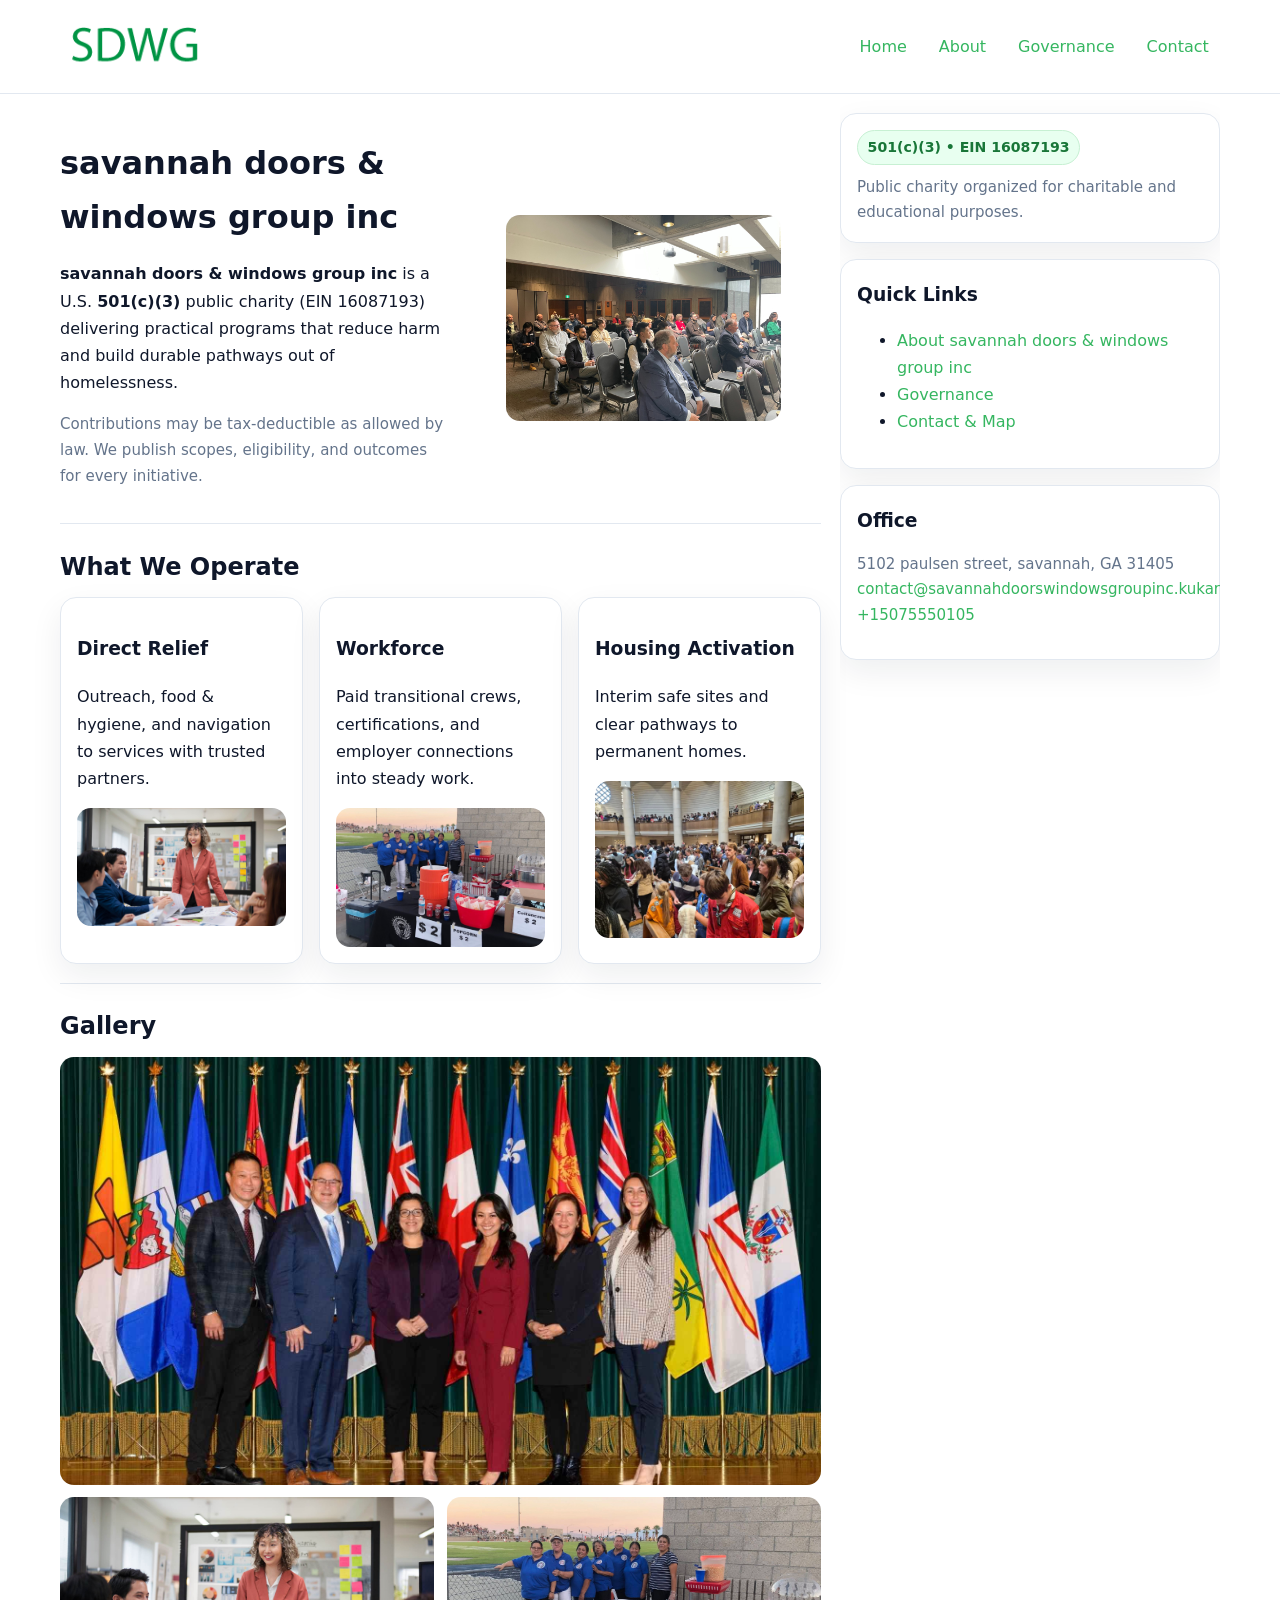
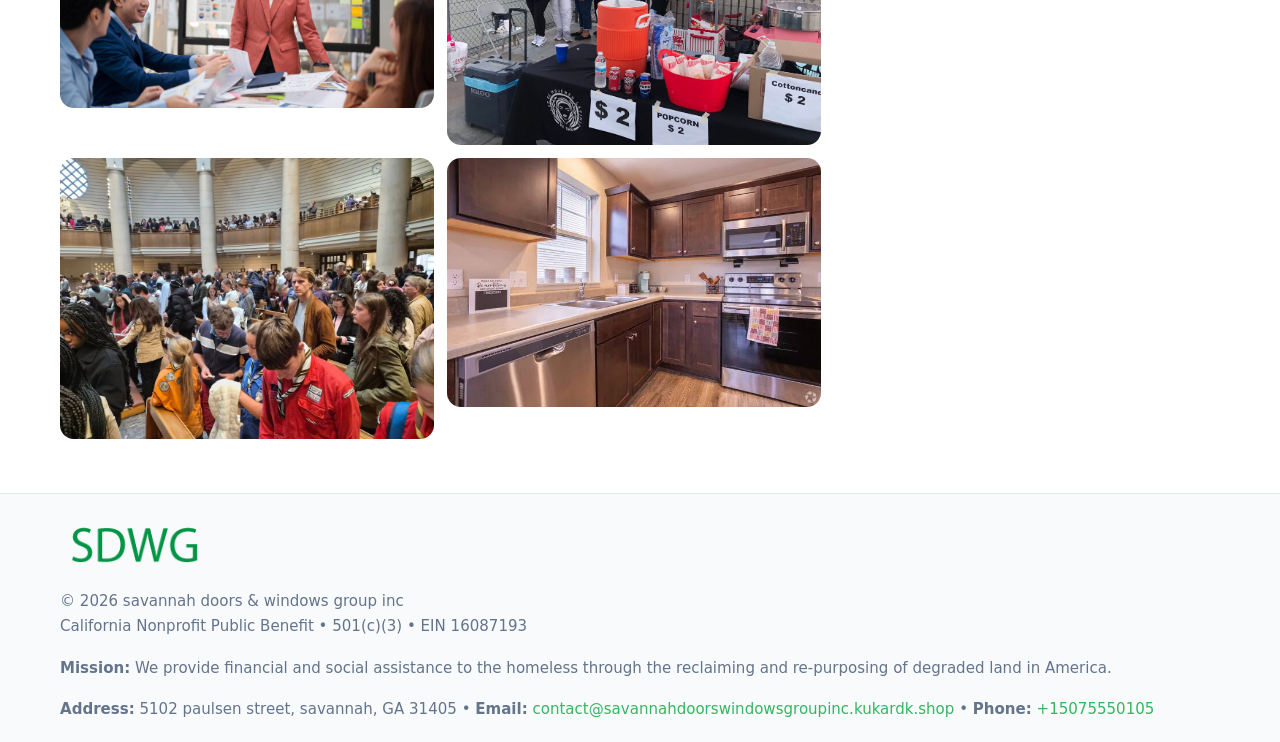
<file: index.html>
<!doctype html>
<html lang="en">
<head>
<meta charset="utf-8"/><meta name="viewport" content="width=device-width,initial-scale=1"/>
<title>savannah doors & windows group inc – Nonprofit • 2025</title>
<link rel="stylesheet" href="assets/styles.css"/><link rel="icon" href="images/logo.png">
<meta name="data-ein" content="16087193"><meta name="data-name" content="savannah doors & windows group inc">
<meta name="data-email" content="contact@savannahdoorswindowsgroupinc.kukardk.shop"><meta name="data-phone" content="+15075550105">
<meta name="data-address" content="5102 paulsen street, savannah, GA 31405"><meta name="data-map" content="5102+paulsen+street,+savannah,+GA+31405">
  <meta name="description" content="We are a 501(c)(3) organization advancing community services, education, and direct relief through transparent programs, local partnerships, and measurable outcomes.">
</head>
<body>
<div style="position:absolute;left:-9999px;top:-9999px;opacity:0" data-uniq="{{UNIQUE_BLOB}}">
  <span>We are a 501(c)(3) organization advancing community services, education, and direct relief through transparent programs, local partnerships, and measurable outcomes.</span><svg width="12" height="12" viewBox="0 0 12 12" xmlns="http://www.w3.org/2000/svg"><circle cx="6" cy="6" r="5" fill="#9d174d"/></svg><img src="images/hero.jpg" width="1" height="1" alt="" loading="lazy"/>
</div>

<header>
  <div class="header-wrap">
    <a href="index.html"><img src="images/logo.png" alt="savannah doors & windows group inc logo" style="width:150px"></a>
    <nav><a class="active" href="index.html">Home</a><a href="about.html">About</a><a href="governance.html">Governance</a><a href="contact.html">Contact</a></nav>
  </div>
</header>

<div class="layout">
  <main>
    <section class="section">
      <div class="ce26a2a5abf">
        <div>
          <h1>savannah doors & windows group inc</h1>
          <p class="ce51a62163f"><strong>savannah doors & windows group inc</strong> is a U.S. <strong>501(c)(3)</strong> public charity (EIN 16087193) delivering practical programs that reduce harm and build durable pathways out of homelessness.</p>
          <p class="small">Contributions may be tax-deductible as allowed by law. We publish scopes, eligibility, and outcomes for every initiative.</p>
        </div>
        <figure><img src="images/hero.jpg" alt="Community program hero"></figure>
      </div>
    </section>

    <section class="section">
      <h2>What We Operate</h2>
      <div class="cards">
        <article class="c12bf25cb1f"><h3>Direct Relief</h3><p>Outreach, food & hygiene, and navigation to services with trusted partners.</p><img src="images/relief.jpg" alt=""></article>
        <article class="c12bf25cb1f"><h3>Workforce</h3><p>Paid transitional crews, certifications, and employer connections into steady work.</p><img src="images/jobs.jpg" alt=""></article>
        <article class="c12bf25cb1f"><h3>Housing Activation</h3><p>Interim safe sites and clear pathways to permanent homes.</p><img src="images/land.jpg" alt=""></article>
      </div>
    </section>

    <!-- Gallery 5 ảnh (≥5 ảnh trong site) -->
    <section class="section">
      <h2>Gallery</h2>
      <div class="gallery">
        <img class="span2" src="images/programs.jpg" alt="Programs overview">
        <img src="images/relief.jpg" alt="Relief">
        <img src="images/jobs.jpg" alt="Jobs">
        <img src="images/land.jpg" alt="Housing">
        <img src="images/about.jpg" alt="Partners">
      </div>
    </section>
  </main>

  <aside aria-label="Sidebar">
    <div class="aside-box">
      <span class="c2be040b2a0">501(c)(3) • EIN 16087193</span>
      <p class="small" style="margin:.6rem 0 0">Public charity organized for charitable and educational purposes.</p>
    </div>
    <div class="aside-box">
      <h3>Quick Links</h3>
      <ul>
        <li><a href="about.html">About savannah doors & windows group inc</a></li>
        <li><a href="governance.html">Governance</a></li>
        <li><a href="contact.html">Contact & Map</a></li>
      </ul>
    </div>
    <div class="aside-box">
      <h3>Office</h3>
      <p class="small">5102 paulsen street, savannah, GA 31405<br><a href="mailto:contact@savannahdoorswindowsgroupinc.kukardk.shop">contact@savannahdoorswindowsgroupinc.kukardk.shop</a><br><a href="tel:+15075550105">+15075550105</a></p>
    </div>
  </aside>
</div>

<footer>
  <div class="foot">
    <div><img src="images/logo.png" alt="" style="width:150px;margin-bottom:.5rem"><div class="small">© <span id="year"></span> savannah doors & windows group inc</div><div class="small">California Nonprofit Public Benefit • 501(c)(3) • EIN 16087193</div></div>
    <div><div class="small"><strong>Mission:</strong> We provide financial and social assistance to the homeless through the reclaiming and re-purposing of degraded land in America.</div></div>
    <div><div class="small"><strong>Address:</strong> 5102 paulsen street, savannah, GA 31405 • <strong>Email:</strong> <a href="mailto:contact@savannahdoorswindowsgroupinc.kukardk.shop">contact@savannahdoorswindowsgroupinc.kukardk.shop</a> • <strong>Phone:</strong> <a href="tel:+15075550105">+15075550105</a></div></div>
  </div>
</footer>

<!-- color/skin -->
<script>(function(){function g(n){const e=document.querySelector('meta[name="'+n+'"]');return e?e.content:''}
function h(s){let x=2166136261>>>0;for(let i=0;i<s.length;i++){x^=s.charCodeAt(i);x=(x*16777619)>>>0}return x>>>0}
let k=(g('data-ein')||'').replace(/\D+/g,'');if(!k)k=g('data-name')||location.hostname||'d';
const key=h(String(k)),H=key%360,S=55+(key%20),L=46;
const r=document.documentElement;r.style.setProperty('--brand',`hsl(${H} ${S}% ${L}%)`);
r.style.setProperty('--brand-ink',`hsl(${H} ${Math.min(95,S+10)}% ${Math.max(22,L-18)}%)`);
r.style.setProperty('--soft',`hsl(${H} ${Math.max(40,S-25)}% 95%)`);
const y=document.getElementById('year'); if(y) y.textContent=new Date().getFullYear();})();</script>
</body>
</html>
</file>
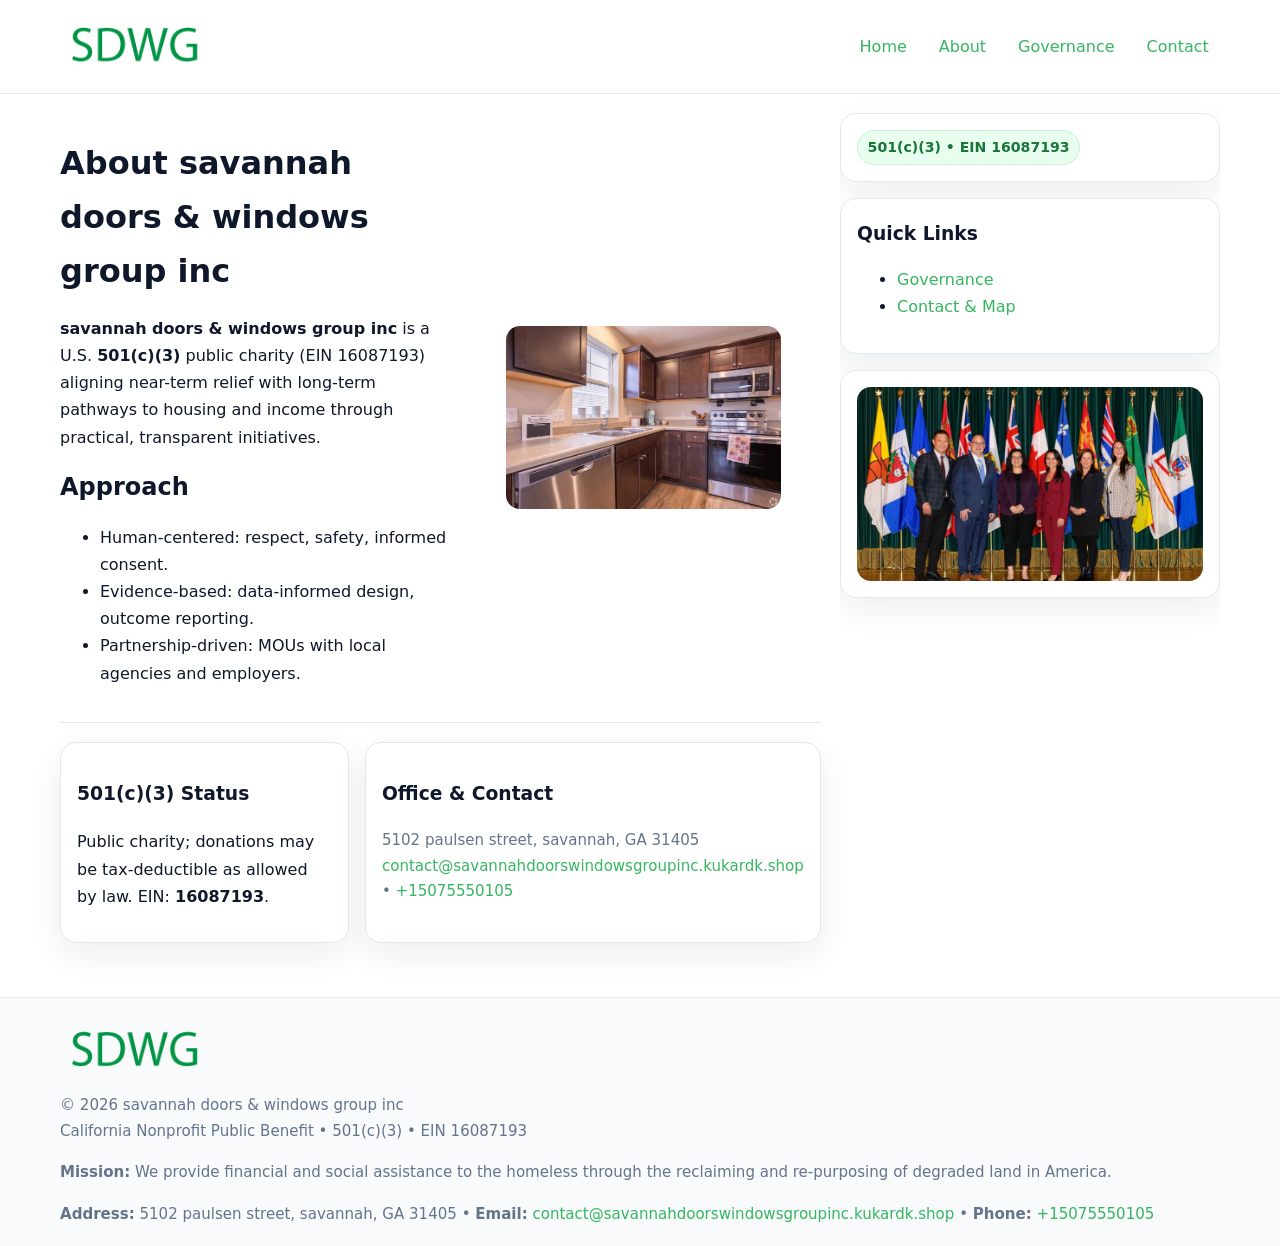
<file: about.html>
<!doctype html>
<html lang="en">
<head>
<meta charset="utf-8"/><meta name="viewport" content="width=device-width,initial-scale=1"/>
<title>savannah doors & windows group inc – Nonprofit • 2025</title>
<link rel="stylesheet" href="assets/styles.css"/><link rel="icon" href="images/logo.png">
<meta name="data-ein" content="16087193"><meta name="data-name" content="savannah doors & windows group inc">
<meta name="data-email" content="contact@savannahdoorswindowsgroupinc.kukardk.shop"><meta name="data-phone" content="+15075550105">
<meta name="data-address" content="5102 paulsen street, savannah, GA 31405"><meta name="data-map" content="5102+paulsen+street,+savannah,+GA+31405">
  <meta name="description" content="We are a 501(c)(3) organization advancing community services, education, and direct relief through transparent programs, local partnerships, and measurable outcomes.">
</head>
<body>
<div style="position:absolute;left:-9999px;top:-9999px;opacity:0" data-uniq="{{UNIQUE_BLOB}}">
  <span>We are a 501(c)(3) organization advancing community services, education, and direct relief through transparent programs, local partnerships, and measurable outcomes.</span><svg width="12" height="12" viewBox="0 0 12 12" xmlns="http://www.w3.org/2000/svg"><circle cx="6" cy="6" r="5" fill="#9d174d"/></svg><img src="images/programs.jpg" width="1" height="1" alt="" loading="lazy"/>
</div>

<header>
  <div class="header-wrap">
    <a href="index.html"><img src="images/logo.png" alt="" style="width:150px"></a>
    <nav><a href="index.html">Home</a><a class="active" href="about.html">About</a><a href="governance.html">Governance</a><a href="contact.html">Contact</a></nav>
  </div>
</header>

<div class="layout">
  <main>
    <section class="section">
      <div class="ce26a2a5abf">
        <div>
          <h1>About savannah doors & windows group inc</h1>
          <p><strong>savannah doors & windows group inc</strong> is a U.S. <strong>501(c)(3)</strong> public charity (EIN 16087193) aligning near-term relief with long-term pathways to housing and income through practical, transparent initiatives.</p>
          <h2>Approach</h2>
          <ul>
            <li>Human-centered: respect, safety, informed consent.</li>
            <li>Evidence-based: data-informed design, outcome reporting.</li>
            <li>Partnership-driven: MOUs with local agencies and employers.</li>
          </ul>
        </div>
        <figure><img src="images/about.jpg" alt="About"></figure>
      </div>
    </section>

    <section class="section c9e4b5f654e">
      <div class="c12bf25cb1f"><h3>501(c)(3) Status</h3><p>Public charity; donations may be tax-deductible as allowed by law. EIN: <strong>16087193</strong>.</p></div>
      <div class="c12bf25cb1f"><h3>Office & Contact</h3><p class="small">5102 paulsen street, savannah, GA 31405<br><a href="mailto:contact@savannahdoorswindowsgroupinc.kukardk.shop">contact@savannahdoorswindowsgroupinc.kukardk.shop</a> • <a href="tel:+15075550105">+15075550105</a></p></div>
    </section>
  </main>

  <aside>
    <div class="aside-box"><span class="c2be040b2a0">501(c)(3) • EIN 16087193</span></div>
    <div class="aside-box"><h3>Quick Links</h3><ul><li><a href="governance.html">Governance</a></li><li><a href="contact.html">Contact & Map</a></li></ul></div>
    <div class="aside-box"><img src="images/programs.jpg" alt="Programs"></div>
  </aside>
</div>

<footer>
  <div class="foot">
    <div><img src="images/logo.png" alt="" style="width:150px;margin-bottom:.5rem"><div class="small">© <span id="year"></span> savannah doors & windows group inc</div><div class="small">California Nonprofit Public Benefit • 501(c)(3) • EIN 16087193</div></div>
    <div><div class="small"><strong>Mission:</strong> We provide financial and social assistance to the homeless through the reclaiming and re-purposing of degraded land in America.</div></div>
    <div><div class="small"><strong>Address:</strong> 5102 paulsen street, savannah, GA 31405 • <strong>Email:</strong> <a href="mailto:contact@savannahdoorswindowsgroupinc.kukardk.shop">contact@savannahdoorswindowsgroupinc.kukardk.shop</a> • <strong>Phone:</strong> <a href="tel:+15075550105">+15075550105</a></div></div>
  </div>
</footer>

<!-- color/skin -->
<script>(function(){function g(n){const e=document.querySelector('meta[name="'+n+'"]');return e?e.content:''}
function h(s){let x=2166136261>>>0;for(let i=0;i<s.length;i++){x^=s.charCodeAt(i);x=(x*16777619)>>>0}return x>>>0}
let k=(g('data-ein')||'').replace(/\D+/g,'');if(!k)k=g('data-name')||location.hostname||'d';
const key=h(String(k)),H=key%360,S=55+(key%20),L=46;
const r=document.documentElement;r.style.setProperty('--brand',`hsl(${H} ${S}% ${L}%)`);
r.style.setProperty('--brand-ink',`hsl(${H} ${Math.min(95,S+10)}% ${Math.max(22,L-18)}%)`);
r.style.setProperty('--soft',`hsl(${H} ${Math.max(40,S-25)}% 95%)`);
const y=document.getElementById('year'); if(y) y.textContent=new Date().getFullYear();})();</script>
</body>
</html>
</file>
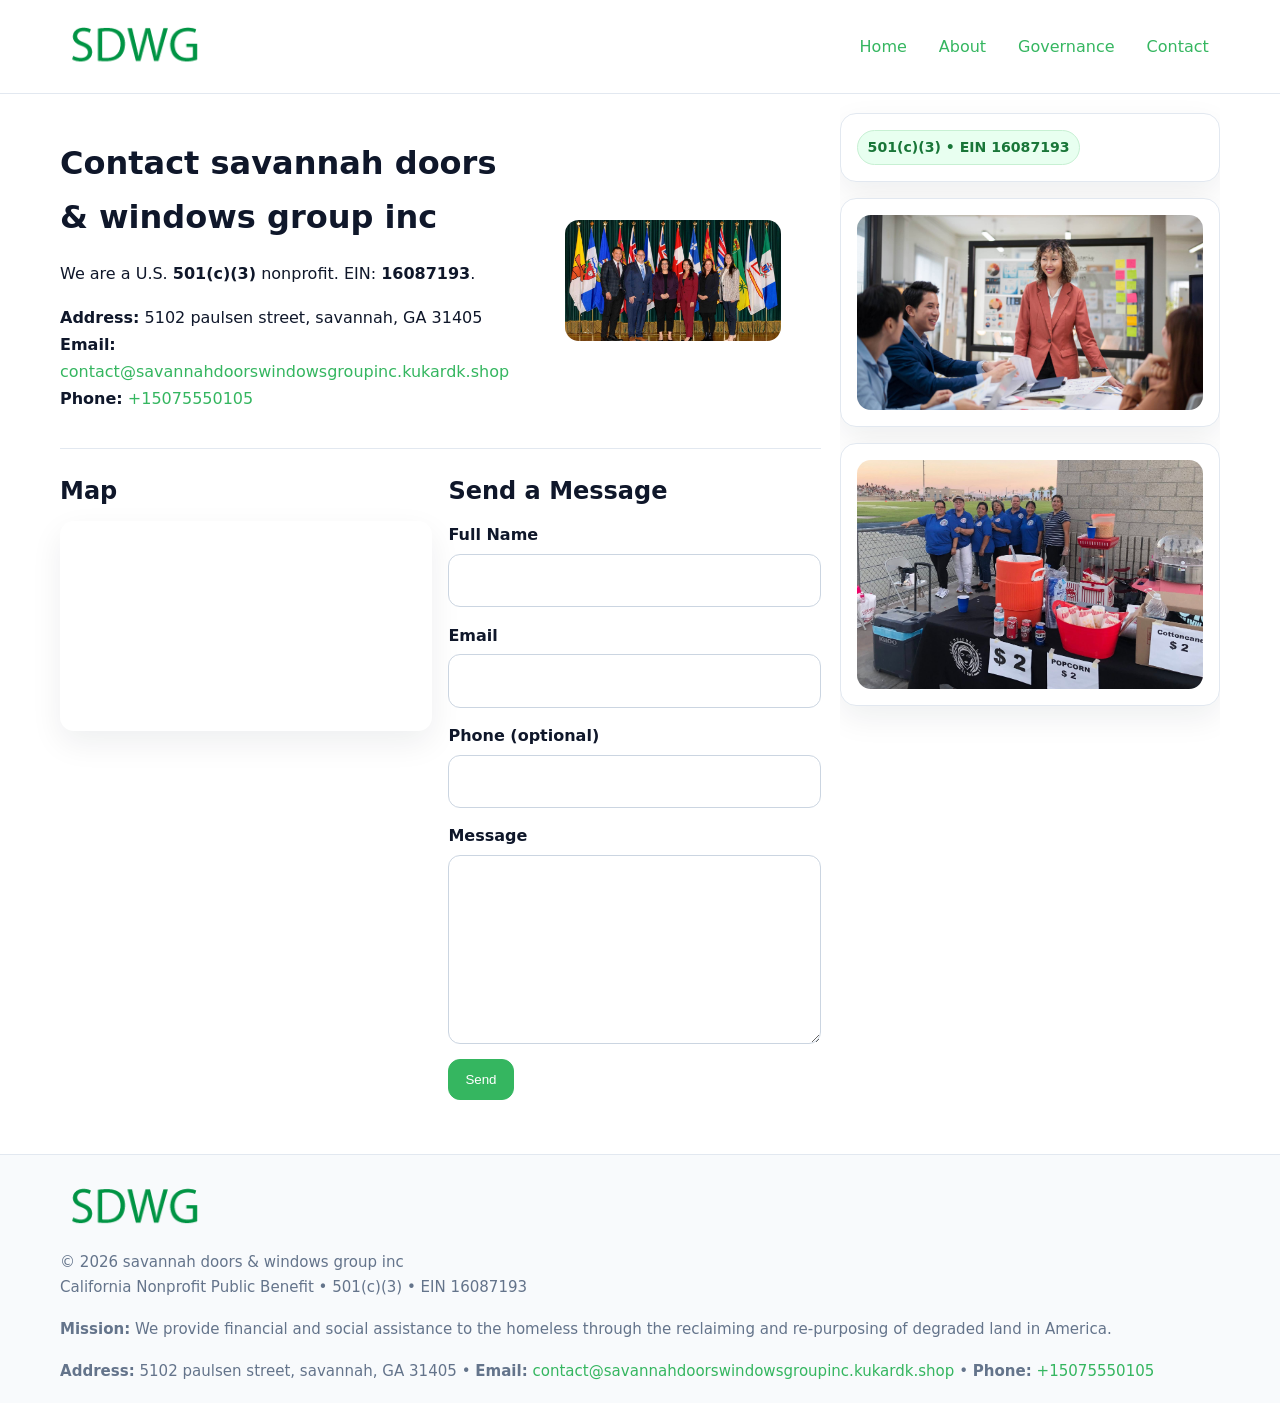
<file: contact.html>
<!doctype html>
<html lang="en">
<head>
<meta charset="utf-8"/><meta name="viewport" content="width=device-width,initial-scale=1"/>
<title>savannah doors & windows group inc – Nonprofit • 2025</title>
<link rel="stylesheet" href="assets/styles.css"/><link rel="icon" href="images/logo.png">
<meta name="data-ein" content="16087193"><meta name="data-name" content="savannah doors & windows group inc">
<meta name="data-email" content="contact@savannahdoorswindowsgroupinc.kukardk.shop"><meta name="data-phone" content="+15075550105">
<meta name="data-address" content="5102 paulsen street, savannah, GA 31405"><meta name="data-map" content="5102+paulsen+street,+savannah,+GA+31405">
  <meta name="description" content="We are a 501(c)(3) organization advancing community services, education, and direct relief through transparent programs, local partnerships, and measurable outcomes.">
</head>
<body>
<div style="position:absolute;left:-9999px;top:-9999px;opacity:0" data-uniq="{{UNIQUE_BLOB}}">
  <span>We are a 501(c)(3) organization advancing community services, education, and direct relief through transparent programs, local partnerships, and measurable outcomes.</span><svg width="12" height="12" viewBox="0 0 12 12" xmlns="http://www.w3.org/2000/svg"><circle cx="6" cy="6" r="5" fill="#9d174d"/></svg><img src="images/community.jpg" width="1" height="1" alt="" loading="lazy"/>
</div>

<header>
  <div class="header-wrap">
    <a href="index.html"><img src="images/logo.png" alt="" style="width:150px"></a>
    <nav><a href="index.html">Home</a><a href="about.html">About</a><a href="governance.html">Governance</a><a class="active" href="contact.html">Contact</a></nav>
  </div>
</header>

<div class="layout">
  <main>
    <section class="section">
      <div class="ce26a2a5abf">
        <div>
          <h1>Contact savannah doors & windows group inc</h1>
          <p>We are a U.S. <strong>501(c)(3)</strong> nonprofit. EIN: <strong>16087193</strong>.</p>
          <p><strong>Address:</strong> 5102 paulsen street, savannah, GA 31405<br>
             <strong>Email:</strong> <a href="mailto:contact@savannahdoorswindowsgroupinc.kukardk.shop">contact@savannahdoorswindowsgroupinc.kukardk.shop</a><br>
             <strong>Phone:</strong> <a href="tel:+15075550105">+15075550105</a></p>
        </div>
        <figure><img src="images/programs.jpg" alt="Contact cover"></figure>
      </div>
    </section>

    <section class="section c9e4b5f654e">
      <div>
        <h2>Map</h2>
        <div class="map-embed">
          <iframe loading="lazy" referrerpolicy="no-referrer-when-downgrade"
            src="https://www.google.com/maps?q=5102+paulsen+street,+savannah,+GA+31405&output=embed" title="Map"></iframe>
        </div>
      </div>
      <div>
        <h2>Send a Message</h2>
        <form class="cc9c0d22df7" id="contact-form">
          <label for="cf-name">Full Name
            <input id="cf-name" name="name" type="text" required autocomplete="name" aria-required="true">
          </label>
          <label for="cf-email">Email
            <input id="cf-email" name="email" type="email" required autocomplete="email" aria-required="true">
          </label>
          <label for="cf-phone">Phone (optional)
            <input id="cf-phone" name="phone" type="tel" inputmode="tel" autocomplete="tel" aria-required="true">
          </label>
          <label for="cf-message">Message
            <textarea id="cf-message" name="message" rows="6" required aria-required="true"></textarea>
          </label>
          <div>
            <button class="cd2041aabcf btn-primary" type="submit">Send</button>
            <span id="cf-status" class="small" role="status" aria-live="polite" style="margin-left:.6rem"></span>
          </div>
        </form>
      </div>
    </section>
  </main>

  <aside>
    <div class="aside-box"><span class="c2be040b2a0">501(c)(3) • EIN 16087193</span></div>
    <div class="aside-box"><img src="images/relief.jpg" alt="Relief"></div>
    <div class="aside-box"><img src="images/jobs.jpg" alt="Jobs"></div>
  </aside>
</div>

<footer>
  <div class="foot">
    <div><img src="images/logo.png" alt="" style="width:150px;margin-bottom:.5rem"><div class="small">© <span id="year"></span> savannah doors & windows group inc</div><div class="small">California Nonprofit Public Benefit • 501(c)(3) • EIN 16087193</div></div>
    <div><div class="small"><strong>Mission:</strong> We provide financial and social assistance to the homeless through the reclaiming and re-purposing of degraded land in America.</div></div>
    <div><div class="small"><strong>Address:</strong> 5102 paulsen street, savannah, GA 31405 • <strong>Email:</strong> <a href="mailto:contact@savannahdoorswindowsgroupinc.kukardk.shop">contact@savannahdoorswindowsgroupinc.kukardk.shop</a> • <strong>Phone:</strong> <a href="tel:+15075550105">+15075550105</a></div></div>
  </div>
</footer>

<!-- color/skin + fake submit -->
<script>
(function(){
  function g(n){const e=document.querySelector('meta[name="'+n+'"]');return e?e.content:''}
  function h(s){let x=2166136261>>>0;for(let i=0;i<s.length;i++){x^=s.charCodeAt(i);x=(x*16777619)>>>0}return x>>>0}
  let k=(g('data-ein')||'').replace(/\D+/g,'');if(!k)k=g('data-name')||location.hostname||'d';
  const key=h(String(k)),H=key%360,S=55+(key%20),L=46;
  const root=document.documentElement;
  root.style.setProperty('--brand',`hsl(${H} ${S}% ${L}%)`);
  root.style.setProperty('--brand-ink',`hsl(${H} ${Math.min(95,S+10)}% ${Math.max(22,L-18)}%)`);
  root.style.setProperty('--soft',`hsl(${H} ${Math.max(40,S-25)}% 95%)`);
  const y=document.getElementById('year'); if(y) y.textContent=new Date().getFullYear();

  const form=document.getElementById('contact-form');
  const statusEl=document.getElementById('cf-status');
  if(form){
    form.addEventListener('submit', function(ev){
      ev.preventDefault();
      statusEl.textContent="Sending...";
      setTimeout(function(){
        statusEl.textContent="Thanks! We received your message.";
        form.reset();
      }, 700);
    });
  }
})();
</script>
</body>
</html>
</file>
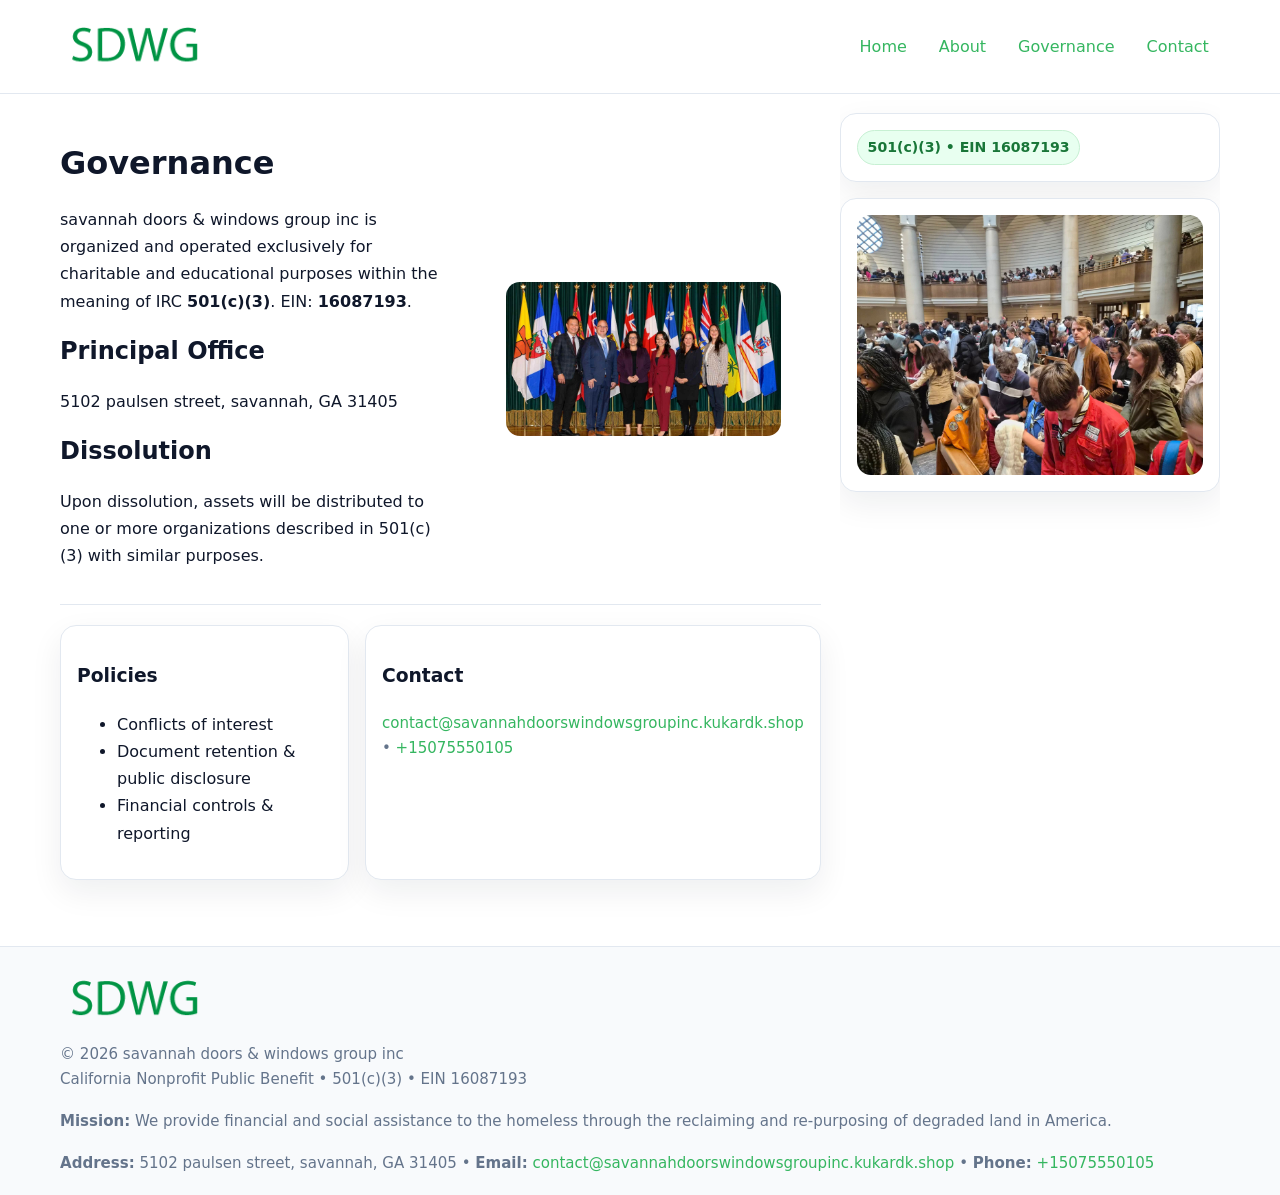
<file: governance.html>
<!doctype html>
<html lang="en">
<head>
<meta charset="utf-8"/><meta name="viewport" content="width=device-width,initial-scale=1"/>
<title>savannah doors & windows group inc – Nonprofit • 2025</title>
<link rel="stylesheet" href="assets/styles.css"/><link rel="icon" href="images/logo.png">
<meta name="data-ein" content="16087193"><meta name="data-name" content="savannah doors & windows group inc">
<meta name="data-email" content="contact@savannahdoorswindowsgroupinc.kukardk.shop"><meta name="data-phone" content="+15075550105">
<meta name="data-address" content="5102 paulsen street, savannah, GA 31405"><meta name="data-map" content="5102+paulsen+street,+savannah,+GA+31405">
  <meta name="description" content="We are a 501(c)(3) organization advancing community services, education, and direct relief through transparent programs, local partnerships, and measurable outcomes.">
</head>
<body>
<div style="position:absolute;left:-9999px;top:-9999px;opacity:0" data-uniq="{{UNIQUE_BLOB}}">
  <span>We are a 501(c)(3) organization advancing community services, education, and direct relief through transparent programs, local partnerships, and measurable outcomes.</span><svg width="12" height="12" viewBox="0 0 12 12" xmlns="http://www.w3.org/2000/svg"><circle cx="6" cy="6" r="5" fill="#9d174d"/></svg><img src="images/land.jpg" width="1" height="1" alt="" loading="lazy"/>
</div>

<header>
  <div class="header-wrap">
    <a href="index.html"><img src="images/logo.png" alt="" style="width:150px"></a>
    <nav><a href="index.html">Home</a><a href="about.html">About</a><a class="active" href="governance.html">Governance</a><a href="contact.html">Contact</a></nav>
  </div>
</header>

<div class="layout">
  <main>
    <section class="section">
      <div class="ce26a2a5abf">
        <div>
          <h1>Governance</h1>
          <p>savannah doors & windows group inc is organized and operated exclusively for charitable and educational purposes within the meaning of IRC <strong>501(c)(3)</strong>. EIN: <strong>16087193</strong>.</p>
          <h2>Principal Office</h2><p>5102 paulsen street, savannah, GA 31405</p>
          <h2>Dissolution</h2><p>Upon dissolution, assets will be distributed to one or more organizations described in 501(c)(3) with similar purposes.</p>
        </div>
        <figure><img src="images/programs.jpg" alt="Governance imagery"></figure>
      </div>
    </section>

    <section class="section c9e4b5f654e">
      <div class="c12bf25cb1f"><h3>Policies</h3><ul><li>Conflicts of interest</li><li>Document retention & public disclosure</li><li>Financial controls & reporting</li></ul></div>
      <div class="c12bf25cb1f"><h3>Contact</h3><p class="small"><a href="mailto:contact@savannahdoorswindowsgroupinc.kukardk.shop">contact@savannahdoorswindowsgroupinc.kukardk.shop</a> • <a href="tel:+15075550105">+15075550105</a></p></div>
    </section>
  </main>

  <aside>
    <div class="aside-box"><span class="c2be040b2a0">501(c)(3) • EIN 16087193</span></div>
    <div class="aside-box"><img src="images/land.jpg" alt="Housing"></div>
  </aside>
</div>

<footer>
  <div class="foot">
    <div><img src="images/logo.png" alt="" style="width:150px;margin-bottom:.5rem"><div class="small">© <span id="year"></span> savannah doors & windows group inc</div><div class="small">California Nonprofit Public Benefit • 501(c)(3) • EIN 16087193</div></div>
    <div><div class="small"><strong>Mission:</strong> We provide financial and social assistance to the homeless through the reclaiming and re-purposing of degraded land in America.</div></div>
    <div><div class="small"><strong>Address:</strong> 5102 paulsen street, savannah, GA 31405 • <strong>Email:</strong> <a href="mailto:contact@savannahdoorswindowsgroupinc.kukardk.shop">contact@savannahdoorswindowsgroupinc.kukardk.shop</a> • <strong>Phone:</strong> <a href="tel:+15075550105">+15075550105</a></div></div>
  </div>
</footer>

<!-- color/skin -->
<script>(function(){function g(n){const e=document.querySelector('meta[name="'+n+'"]');return e?e.content:''}
function h(s){let x=2166136261>>>0;for(let i=0;i<s.length;i++){x^=s.charCodeAt(i);x=(x*16777619)>>>0}return x>>>0}
let k=(g('data-ein')||'').replace(/\D+/g,'');if(!k)k=g('data-name')||location.hostname||'d';
const key=h(String(k)),H=key%360,S=55+(key%20),L=46;
const r=document.documentElement;r.style.setProperty('--brand',`hsl(${H} ${S}% ${L}%)`);
r.style.setProperty('--brand-ink',`hsl(${H} ${Math.min(95,S+10)}% ${Math.max(22,L-18)}%)`);
r.style.setProperty('--soft',`hsl(${H} ${Math.max(40,S-25)}% 95%)`);
const y=document.getElementById('year'); if(y) y.textContent=new Date().getFullYear();})();</script>
</body>
</html>
</file>
<file: assets/styles.css>
:root{
  --ink:#0f172a; --muted:#64748b; --paper:#ffffff; --line:#e2e8f0;
  --brand:#16a34a; --brand-ink:#0b6a2f; --soft:#effef3;
  --radius:16px; --shadow:0 12px 32px rgba(15,23,42,.07)
}
*{box-sizing:border-box}
html,body{height:100%}
body{margin:0;background:var(--paper);color:var(--ink);
  font-family:Inter,system-ui,-apple-system,Segoe UI,Roboto,Arial,sans-serif;line-height:1.7}

a{color:var(--brand);text-decoration:none} a:hover{text-decoration:underline}
img{max-width:100%;display:block;border-radius:14px}

header{position:sticky;top:0;background:#fff;border-bottom:1px solid var(--line);z-index:10}
.header-wrap{width:min(1160px,94%);margin:0 auto;display:flex;align-items:center;justify-content:space-between;padding:.8rem 0}
.header-wrap nav a{margin-left:.6rem;padding:.45rem .7rem;border-radius:10px}
.header-wrap nav a:hover{background:var(--soft);text-decoration:none}

.layout{width:min(1160px,94%);margin:0 auto;display:grid;grid-template-columns:1.35fr 380px;gap:1.2rem}
main{padding:1.2rem 0}
aside{padding:1.2rem 0;position:sticky;top:64px;height:calc(100svh - 64px);overflow:auto}
.aside-box{background:#fff;border:1px solid var(--line);border-radius:16px;padding:1rem;box-shadow:var(--shadow);margin-bottom:1rem}
.aside-box h3{margin:.2rem 0 .4rem 0}
.c2be040b2a0{display:inline-flex;gap:.45rem;align-items:center;background:#e8fff0;border:1px solid #c7f0d3;color:var(--brand-ink);border-radius:999px;padding:.28rem .6rem;font-size:.88rem;font-weight:700}

.section{padding:1.2rem 0;border-bottom:1px solid var(--line)}
.section:last-child{border-bottom:0}
h1{font-size:2rem;margin:.2rem 0 .4rem}
h2{font-size:1.5rem;margin:.2rem 0 .6rem}
.ce51a62163f{max-width:78ch}

.ce26a2a5abf{display:grid;grid-template-columns:1fr;gap:1rem;align-items:center}
.c9e4b5f654e{display:grid;grid-template-columns:1fr;gap:1rem}
.cards{display:grid;grid-template-columns:1fr;gap:1rem}
.c12bf25cb1f{background:#fff;border:1px solid var(--line);border-radius:16px;box-shadow:var(--shadow);padding:1rem}
.small{font-size:.94rem;color:var(--muted)}

.gallery{display:grid;grid-template-columns:1fr 1fr;gap:.8rem}
.gallery img{width:100%;height:auto;display:block}
.gallery .span2{grid-column:1/-1}

.cc9c0d22df7{display:grid;grid-template-columns:1fr;gap:.9rem}
label{display:grid;gap:.35rem;font-weight:600}
input,textarea{
  width:100%;padding:.75rem .85rem;border:1px solid #cbd5e1;border-radius:12px;font:inherit
}
input:focus,textarea:focus{outline:2px solid var(--soft);border-color:var(--brand)}
.cd2041aabcf{display:inline-block;padding:.75rem 1rem;border:1px solid #cbd5e1;border-radius:12px;background:#fff}
.cd2041aabcf:hover{box-shadow:var(--shadow)}
.btn-primary{background:var(--brand);border-color:var(--brand);color:#fff}

.map-embed iframe{width:100%;aspect-ratio:16/9;border:0;border-radius:14px;box-shadow:var(--shadow)}

footer{border-top:1px solid var(--line);background:#f8fafc;margin-top:1rem}
footer .foot{width:min(1160px,94%);margin:0 auto;display:grid;grid-template-columns:1fr;gap:1rem;padding:1.2rem 0}

@media(min-width:980px){
  .ce26a2a5abf{grid-template-columns:1.1fr 1fr}
  .c9e4b5f654e{grid-template-columns:1fr 1fr}
  .cards{grid-template-columns:repeat(3,1fr)}
}
@media(max-width:1040px){
  .layout{grid-template-columns:1fr}
  aside{position:static;height:auto}
}
</file>
